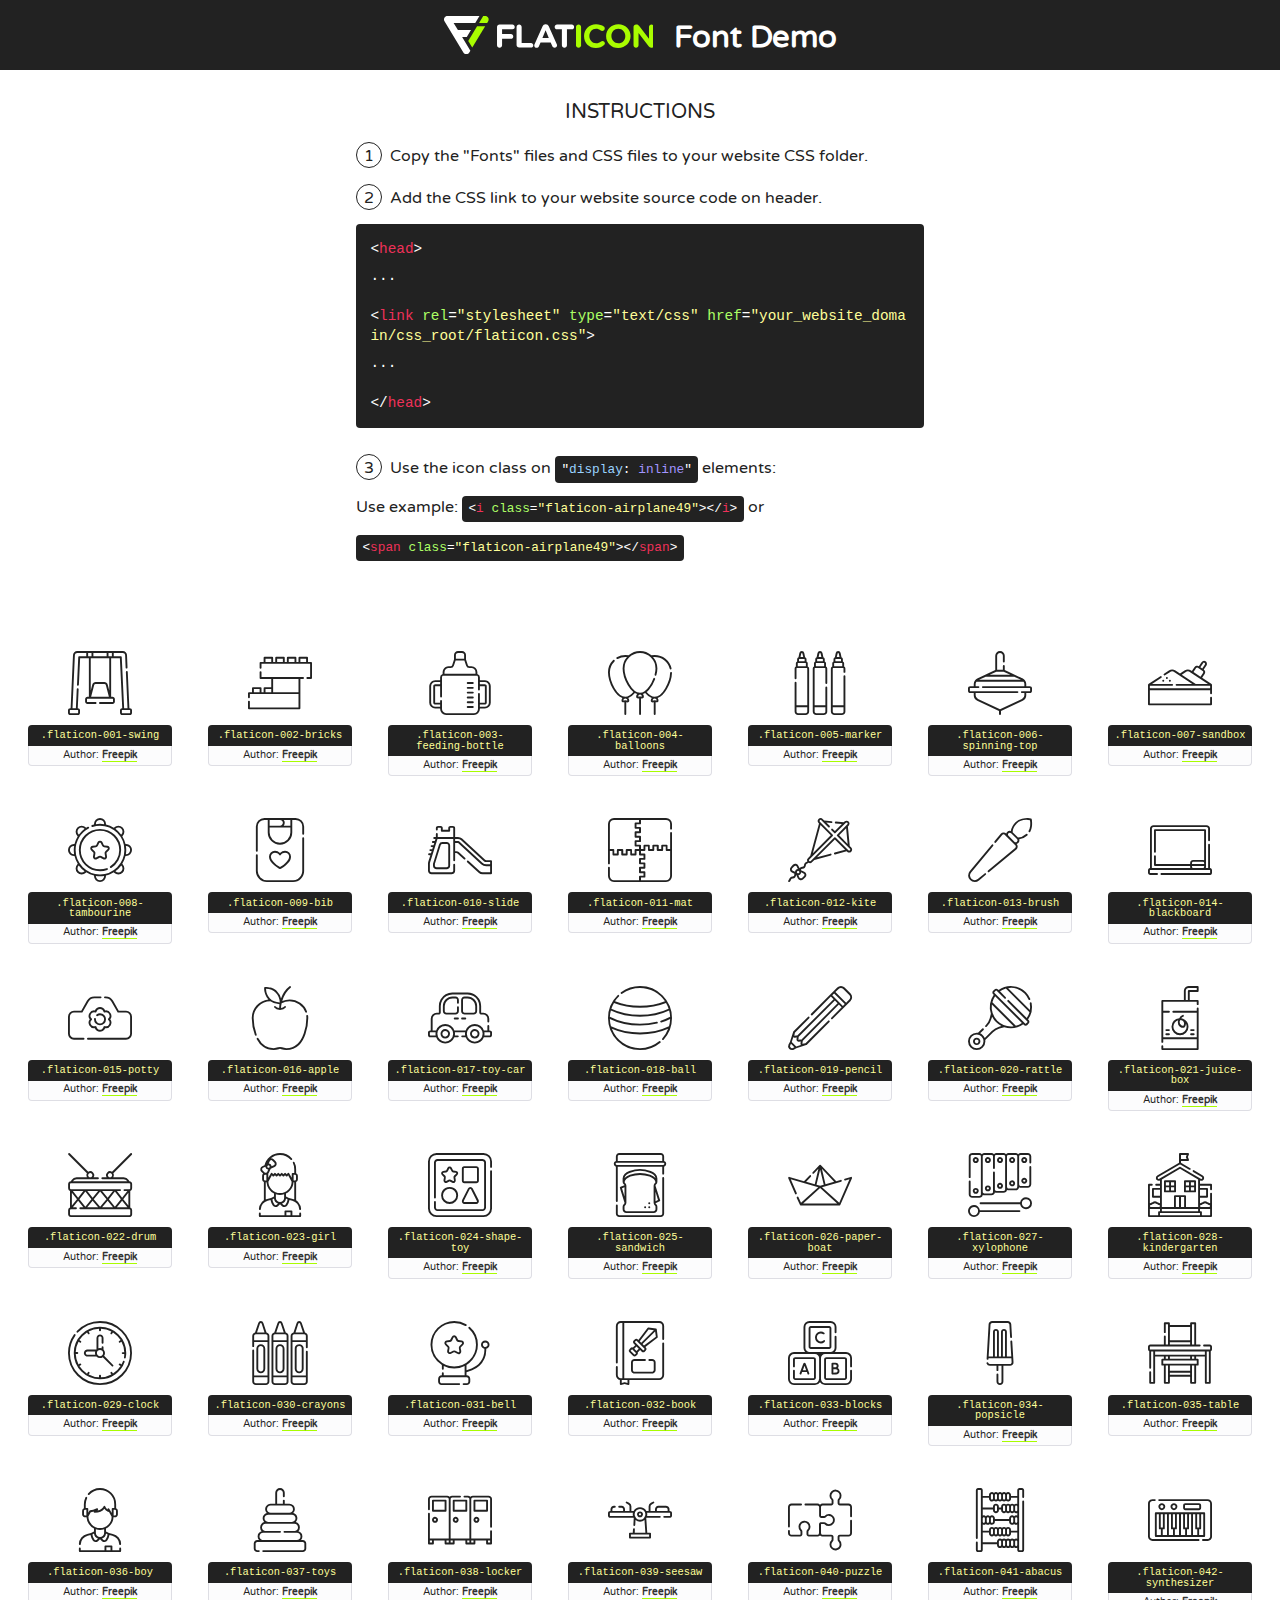
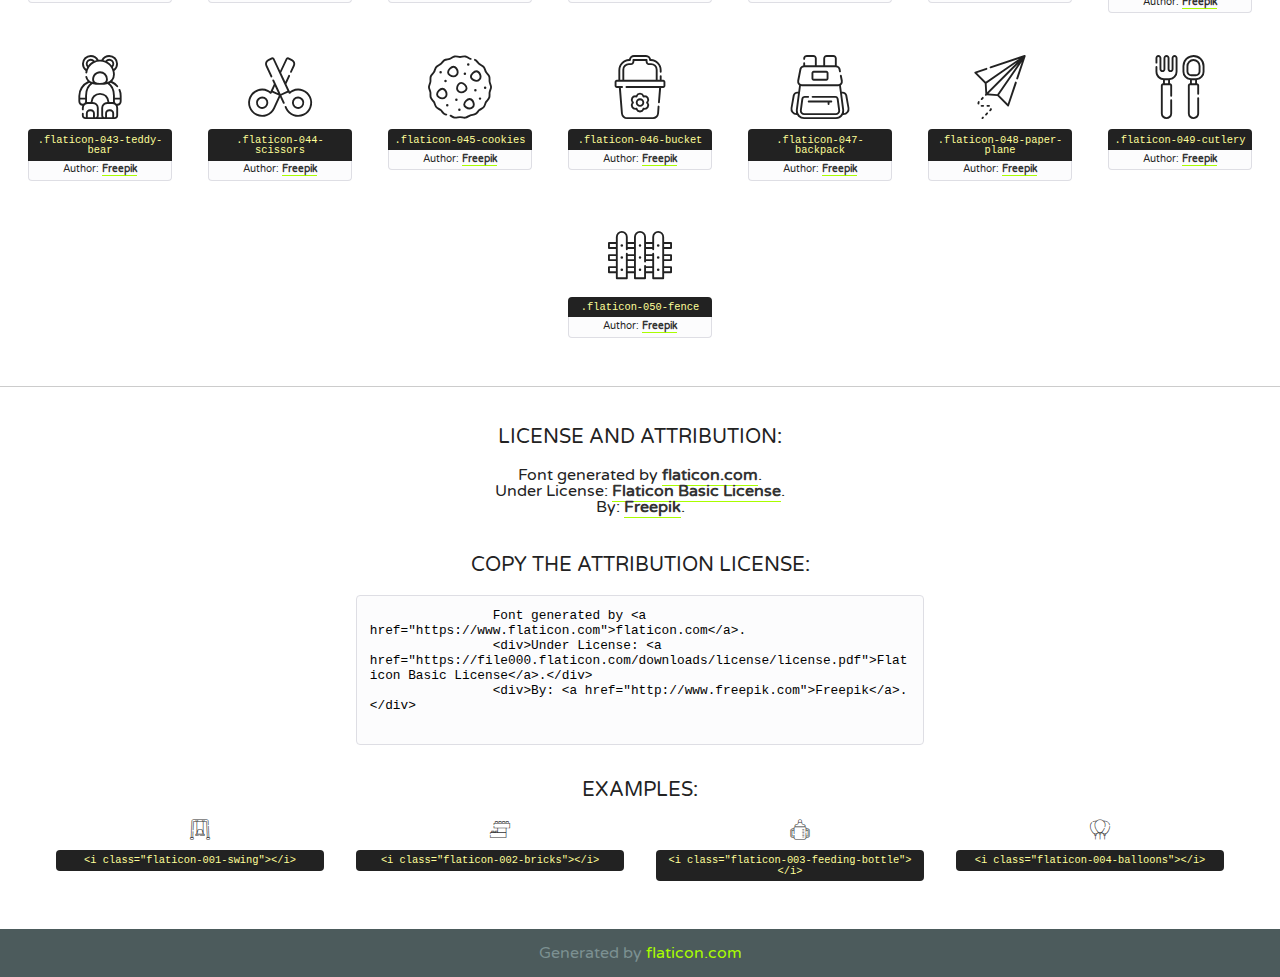
<file: lib/flaticon/font/flaticon.html>
<!DOCTYPE html>
<!--
  Flaticon icon font: Flaticon
  Creation date: 11/06/2020 07:22
-->
<html>
    <!DOCTYPE html>

    <head>
        <title>Flaticon WebFont</title>
        <link href="http://fonts.googleapis.com/css?family=Varela+Round" rel="stylesheet" type="text/css" />
        <link rel="stylesheet" type="text/css" href="flaticon.css">
        <meta charset="UTF-8">
        <style>
            html, body, div, span, applet, object, iframe,
            h1, h2, h3, h4, h5, h6, p, blockquote, pre,
            a, abbr, acronym, address, big, cite, code,
            del, dfn, em, img, ins, kbd, q, s, samp,
            small, strike, strong, sub, sup, tt, var,
            b, u, i, center,
            dl, dt, dd, ol, ul, li,
            fieldset, form, label, legend,
            table, caption, tbody, tfoot, thead, tr, th, td,
            article, aside, canvas, details, embed,
            figure, figcaption, footer, header, hgroup,
            menu, nav, output, ruby, section, summary,
            time, mark, audio, video {
                margin: 0;
                padding: 0;
                border: 0;
                font-size: 100%;
                font: inherit;
                vertical-align: baseline;
            }
            /* HTML5 display-role reset for older browsers */
            article, aside, details, figcaption, figure,
            footer, header, hgroup, menu, nav, section {
                display: block;
            }
            body {
                line-height: 1;
            }
            ol, ul {
                list-style: none;
            }
            blockquote, q {
                quotes: none;
            }
            blockquote:before, blockquote:after,
            q:before, q:after {
                content: '';
                content: none;
            }
            table {
                border-collapse: collapse;
                border-spacing: 0;
            }
            body {
                font-family: 'Varela Round', Helvetica, Arial, sans-serif;
                font-size: 16px;
                color: #222;
            }
            a {
                color: #333;
                border-bottom: 1px solid #a9fd00;
                font-weight: bold;
                text-decoration: none;
            }
            * {
                -moz-box-sizing: border-box;
                -webkit-box-sizing: border-box;
                box-sizing: border-box;
                margin: 0;
                padding: 0;
            }
            [class^="flaticon-"]:before, [class*=" flaticon-"]:before, [class^="flaticon-"]:after, [class*=" flaticon-"]:after {
                font-family: Flaticon;
                font-size: 30px;
                font-style: normal;
                margin-left: 20px;
                color: #333;
            }
            .wrapper {
                max-width: 600px;
                margin: auto;
                padding: 0 1em;
            }
            .title {
                font-size: 1.25em;
                text-align: center;
                margin-bottom: 1em;
                text-transform: uppercase;
            }
            header {
                text-align: center;
                background-color: #222;
                color: #fff;
                padding: 1em;
            }
            header .logo {
                width: 210px;
                height: 38px;
                display: inline-block;
                vertical-align: middle;
                margin-right: 1em;
                border: none;
            }
            header strong {
                font-size: 1.95em;
                font-weight: bold;
                vertical-align: middle;
                margin-top: 5px;
                display: inline-block;
            }
            .demo {
                margin: 2em auto;
                line-height: 1.25em;
            }
            .demo ul li {
                margin-bottom: 1em;
            }
            .demo ul li .num {
                color: #222;
                border-radius: 20px;
                display: inline-block;
                width: 26px;
                padding: 3px;
                height: 26px;
                text-align: center;
                margin-right: 0.5em;
                border: 1px solid #222;
            }
            .demo ul li code {
                background-color: #222;
                border-radius: 4px;
                padding: 0.25em 0.5em;
                display: inline-block;
                color: #fff;
                font-family: Consolas,Monaco,Lucida Console,Liberation Mono,DejaVu Sans Mono,Bitstream Vera Sans Mono,Courier New, monospace;
                font-weight: lighter;
                margin-top: 1em;
                font-size: 0.8em;
                word-break: break-all;
            }
            .demo ul li code.big {
                padding: 1em;
                font-size: 0.9em;
            }
            .demo ul li code .red {
                color: #EF3159;
            }
            .demo ul li code .green {
                color: #ACFF65;
            }
            .demo ul li code .yellow {
                color: #FFFF99;
            }
            .demo ul li code .blue {
                color: #99D3FF;
            }
            .demo ul li code .purple {
                color: #A295FF;
            }
            .demo ul li code .dots {
                margin-top: 0.5em;
                display: block;
            }
            #glyphs {
                border-bottom: 1px solid #ccc;
                padding: 2em 0;
                text-align: center;
            }
            .glyph {
                display: inline-block;
                width: 9em;
                margin: 1em;
                text-align: center;
                vertical-align: top;
                background: #FFF;
            }
            .glyph .glyph-icon {
                padding: 10px;
                display: block;
                font-family:"Flaticon";
                font-size: 64px;
                line-height: 1;
            }
            .glyph .glyph-icon:before {
                font-size: 64px;
                color: #222;
                margin-left: 0;
            }
            .class-name {
                font-size: 0.65em;
                background-color: #222;
                color: #fff;
                border-radius: 4px 4px 0 0;
                padding: 0.5em;
                color: #FFFF99;
                font-family: Consolas,Monaco,Lucida Console,Liberation Mono,DejaVu Sans Mono,Bitstream Vera Sans Mono,Courier New, monospace;
            }
            .author-name {
                font-size: 0.6em;
                background-color: #fcfcfd;
                border: 1px solid #DEDEE4;
                border-top: 0;
                border-radius: 0 0 4px 4px;
                padding: 0.5em;
            }
            .class-name:last-child {
                font-size: 10px;
                color:#888;
            }
            .class-name:last-child a {
                font-size: 10px;
                color:#555;
            }
            .class-name:last-child a:hover {
                color:#a9fd00;
            }
            .glyph > input {
                display: block;
                width: 100px;
                margin: 5px auto;
                text-align: center;
                font-size: 12px;
                cursor: text;
            }
            .glyph > input.icon-input {
                font-family:"Flaticon";
                font-size: 16px;
                margin-bottom: 10px;
            }
            .attribution .title {
                margin-top: 2em;
            }
            .attribution textarea {
                background-color: #fcfcfd;
                padding: 1em;
                border: none;
                box-shadow: none;
                border: 1px solid #DEDEE4;
                border-radius: 4px;
                resize: none;
                width: 100%;
                height: 150px;
                font-size: 0.8em;
                font-family: Consolas,Monaco,Lucida Console,Liberation Mono,DejaVu Sans Mono,Bitstream Vera Sans Mono,Courier New, monospace;
                -webkit-appearance: none;
            }
            .iconsuse {
                margin: 2em auto;
                text-align: center;
                max-width: 1200px;
            }
            .iconsuse:after {
                content: '';
                display: table;
                clear: both;
            }
            .iconsuse .image {
                float: left;
                width: 25%;
                padding: 0 1em;
            }
            .iconsuse .image p {
                margin-bottom: 1em;
            }
            .iconsuse .image span {
                display: block;
                font-size: 0.65em;
                background-color: #222;
                color: #fff;
                border-radius: 4px;
                padding: 0.5em;
                color: #FFFF99;
                margin-top: 1em;
                font-family: Consolas,Monaco,Lucida Console,Liberation Mono,DejaVu Sans Mono,Bitstream Vera Sans Mono,Courier New, monospace;
            }
            #footer {
                text-align: center;
                background-color: #4C5B5C;
                color: #7c9192;
                padding: 1em;
            }
            #footer a {
                border: none;
                color: #a9fd00;
                font-weight: normal;
            }
            @media (max-width: 960px) {
                .iconsuse .image {
                    width: 50%;
                }
            }
            @media (max-width: 560px) {
                .iconsuse .image {
                    width: 100%;
                }
            }
            .attrDiv {

            }
        </style>
        <link rel="stylesheet" href="flaticon.css">
    </head>

    <body class="characters-off">
        <header>
            <a href="https://www.flaticon.com" target="_blank" class="logo">
                <svg version="1.1" xmlns="http://www.w3.org/2000/svg" xmlns:xlink="http://www.w3.org/1999/xlink" xmlns:a="http://ns.adobe.com/AdobeSVGViewerExtensions/3.0/" viewBox="0 0 560.875 102.036" enable-background="new 0 0 560.875 102.036" xml:space="preserve">
                        <defs>
                        </defs>
                        <g>
                            <g class="letters">
                                <path fill="#ffffff" d="M141.596,29.675c0-3.777,2.985-6.767,6.764-6.767h34.438c3.426,0,6.15,2.728,6.15,6.15
                                c0,3.43-2.724,6.149-6.15,6.149h-27.674v13.091h23.719c3.429,0,6.151,2.724,6.151,6.15c0,3.43-2.723,6.149-6.151,6.149h-23.719
                                v17.574c0,3.773-2.986,6.761-6.764,6.761c-3.779,0-6.764-2.989-6.764-6.761V29.675z"></path>
                                <path fill="#ffffff" d="M193.844,29.149c0-3.781,2.985-6.767,6.764-6.767c3.776,0,6.763,2.985,6.763,6.767v42.957h25.039
                                c3.426,0,6.149,2.726,6.149,6.153c0,3.425-2.723,6.15-6.149,6.15h-31.802c-3.779,0-6.764-2.986-6.764-6.768V29.149z"></path>
                                <path fill="#ffffff" d="M241.891,75.71l21.438-48.407c1.492-3.341,4.215-5.357,7.906-5.357h0.792
                                c3.686,0,6.323,2.017,7.815,5.357l21.439,48.407c0.436,0.967,0.701,1.845,0.701,2.723c0,3.602-2.809,6.501-6.414,6.501
                                c-3.161,0-5.269-1.845-6.499-4.655l-4.132-9.661h-27.059l-4.301,10.102c-1.144,2.631-3.426,4.214-6.237,4.214
                                c-3.517,0-6.24-2.81-6.24-6.325C241.1,77.64,241.451,76.677,241.891,75.71z M279.932,58.666l-8.521-20.297l-8.526,20.297H279.932
                                z"></path>
                                <path fill="#ffffff" d="M314.864,35.387H301.86c-3.429,0-6.239-2.813-6.239-6.238c0-3.429,2.811-6.24,6.239-6.24h39.533
                                c3.426,0,6.237,2.811,6.237,6.24c0,3.425-2.811,6.238-6.237,6.238h-13.001v42.785c0,3.773-2.99,6.761-6.764,6.761
                                c-3.779,0-6.764-2.989-6.764-6.761V35.387z"></path>
                                <path fill="#A9FD00" d="M352.615,29.149c0-3.781,2.985-6.767,6.767-6.767c3.774,0,6.761,2.985,6.761,6.767v49.024
                                c0,3.773-2.987,6.761-6.761,6.761c-3.781,0-6.767-2.989-6.767-6.761V29.149z"></path>
                                <path fill="#A9FD00" d="M374.132,53.836v-0.179c0-17.481,13.178-31.801,32.065-31.801c9.22,0,15.459,2.458,20.557,6.238
                                c1.402,1.054,2.637,2.985,2.637,5.357c0,3.692-2.985,6.59-6.681,6.59c-1.845,0-3.071-0.702-4.044-1.319
                                c-3.776-2.813-7.729-4.393-12.562-4.393c-10.364,0-17.831,8.611-17.831,19.154v0.173c0,10.542,7.291,19.329,17.831,19.329
                                c5.715,0,9.492-1.756,13.359-4.834c1.049-0.874,2.458-1.491,4.039-1.491c3.429,0,6.325,2.813,6.325,6.236
                                c0,2.106-1.056,3.78-2.282,4.834c-5.539,4.834-12.036,7.733-21.878,7.733C387.572,85.464,374.132,71.493,374.132,53.836z"></path>
                                <path fill="#A9FD00" d="M433.009,53.836v-0.179c0-17.481,13.79-31.801,32.766-31.801c18.981,0,32.592,14.143,32.592,31.628v0.173
                                c0,17.483-13.785,31.807-32.769,31.807C446.625,85.464,433.009,71.32,433.009,53.836z M484.224,53.836v-0.179
                                c0-10.539-7.725-19.326-18.626-19.326c-10.893,0-18.449,8.611-18.449,19.154v0.173c0,10.542,7.73,19.329,18.626,19.329
                                C476.676,72.986,484.224,64.378,484.224,53.836z"></path>
                                <path fill="#A9FD00" d="M506.233,29.321c0-3.774,2.99-6.763,6.767-6.763h1.401c3.252,0,5.183,1.583,7.029,3.953l26.093,34.265
                                V29.059c0-3.692,2.99-6.677,6.681-6.677c3.683,0,6.671,2.985,6.671,6.677v48.934c0,3.78-2.987,6.765-6.764,6.765h-0.436
                                c-3.257,0-5.188-1.581-7.034-3.953l-27.056-35.492v32.944c0,3.687-2.985,6.676-6.678,6.676c-3.683,0-6.673-2.989-6.673-6.676
                                V29.321z"></path>
                            </g>
                            <g class="insignia">
                                <path fill="#ffffff" d="M48.372,56.137h12.517l11.156-18.537H37.186L25.688,18.539h57.825L94.668,0H9.271
                                C5.925,0,2.842,1.801,1.198,4.716c-1.644,2.907-1.593,6.482,0.134,9.343l50.38,83.501c1.678,2.781,4.689,4.476,7.938,4.476
                                c3.246,0,6.257-1.695,7.935-4.476l2.898-4.804L48.372,56.137z"></path>
                                <g class="i">
                                    <path fill="#A9FD00" d="M93.575,18.539h0.031v0.004l21.652,0.004l2.705-4.488c1.727-2.861,1.778-6.436,0.133-9.343
                                    C116.454,1.801,113.371,0,110.026,0h-5.294L93.575,18.539z"></path>
                                    <polygon fill="#A9FD00" points="88.291,27.356 64.725,66.486 75.519,84.404 109.942,27.356"></polygon>
                                </g>
                            </g>
                        </g>
                    </svg>
            </a>
            <strong>Font Demo</strong>
        </header>

        <section class="demo wrapper">
            <p class="title">Instructions</p>
            <ul>
                <li>
                    <span class="num">1</span>Copy the "Fonts" files and CSS files to your website CSS folder.
                </li>
                <li>
                    <span class="num">2</span>Add the CSS link to your website source code on header.
                    <code class="big">
                        &lt;<span class="red">head</span>&gt;
                        <br/><span class="dots">...</span>
                        <br/>&lt;<span class="red">link</span> <span class="green">rel</span>=<span class="yellow">"stylesheet"</span> <span class="green">type</span>=<span class="yellow">"text/css"</span> <span class="green">href</span>=<span class="yellow">"your_website_domain/css_root/flaticon.css"</span>&gt;
                        <br/><span class="dots">...</span>
                        <br/>&lt;/<span class="red">head</span>&gt;
                    </code>
                </li>

                <li>
                    <p>
                        <span class="num">3</span>Use the icon class on <code>"<span class="blue">display</span>:<span class="purple"> inline</span>"</code> elements:
                        <br />
                        Use example:
                        <code>
                            &lt;<span class="red">i</span> <span class="green">class</span>=<span class="yellow">&quot;flaticon-airplane49&quot;</span>&gt;&lt;/<span class="red">i</span>&gt;
                        </code> or
                        <code>&lt;<span class="red">span</span> <span class="green">class</span>=<span class="yellow">&quot;flaticon-airplane49&quot;</span>&gt;&lt;/<span class="red">span</span>&gt;</code>
                    </p>
                </li>
            </ul>
        </section>

        <section id="glyphs">
            
            <div class="glyph"><div class="glyph-icon flaticon-001-swing"></div>
                <div class="class-name">.flaticon-001-swing</div>
                <div class="author-name">Author: <a href="http://www.freepik.com" title="Freepik">Freepik</a> </div>
            </div>
            
            <div class="glyph"><div class="glyph-icon flaticon-002-bricks"></div>
                <div class="class-name">.flaticon-002-bricks</div>
                <div class="author-name">Author: <a href="http://www.freepik.com" title="Freepik">Freepik</a> </div>
            </div>
            
            <div class="glyph"><div class="glyph-icon flaticon-003-feeding-bottle"></div>
                <div class="class-name">.flaticon-003-feeding-bottle</div>
                <div class="author-name">Author: <a href="http://www.freepik.com" title="Freepik">Freepik</a> </div>
            </div>
            
            <div class="glyph"><div class="glyph-icon flaticon-004-balloons"></div>
                <div class="class-name">.flaticon-004-balloons</div>
                <div class="author-name">Author: <a href="http://www.freepik.com" title="Freepik">Freepik</a> </div>
            </div>
            
            <div class="glyph"><div class="glyph-icon flaticon-005-marker"></div>
                <div class="class-name">.flaticon-005-marker</div>
                <div class="author-name">Author: <a href="http://www.freepik.com" title="Freepik">Freepik</a> </div>
            </div>
            
            <div class="glyph"><div class="glyph-icon flaticon-006-spinning-top"></div>
                <div class="class-name">.flaticon-006-spinning-top</div>
                <div class="author-name">Author: <a href="http://www.freepik.com" title="Freepik">Freepik</a> </div>
            </div>
            
            <div class="glyph"><div class="glyph-icon flaticon-007-sandbox"></div>
                <div class="class-name">.flaticon-007-sandbox</div>
                <div class="author-name">Author: <a href="http://www.freepik.com" title="Freepik">Freepik</a> </div>
            </div>
            
            <div class="glyph"><div class="glyph-icon flaticon-008-tambourine"></div>
                <div class="class-name">.flaticon-008-tambourine</div>
                <div class="author-name">Author: <a href="http://www.freepik.com" title="Freepik">Freepik</a> </div>
            </div>
            
            <div class="glyph"><div class="glyph-icon flaticon-009-bib"></div>
                <div class="class-name">.flaticon-009-bib</div>
                <div class="author-name">Author: <a href="http://www.freepik.com" title="Freepik">Freepik</a> </div>
            </div>
            
            <div class="glyph"><div class="glyph-icon flaticon-010-slide"></div>
                <div class="class-name">.flaticon-010-slide</div>
                <div class="author-name">Author: <a href="http://www.freepik.com" title="Freepik">Freepik</a> </div>
            </div>
            
            <div class="glyph"><div class="glyph-icon flaticon-011-mat"></div>
                <div class="class-name">.flaticon-011-mat</div>
                <div class="author-name">Author: <a href="http://www.freepik.com" title="Freepik">Freepik</a> </div>
            </div>
            
            <div class="glyph"><div class="glyph-icon flaticon-012-kite"></div>
                <div class="class-name">.flaticon-012-kite</div>
                <div class="author-name">Author: <a href="http://www.freepik.com" title="Freepik">Freepik</a> </div>
            </div>
            
            <div class="glyph"><div class="glyph-icon flaticon-013-brush"></div>
                <div class="class-name">.flaticon-013-brush</div>
                <div class="author-name">Author: <a href="http://www.freepik.com" title="Freepik">Freepik</a> </div>
            </div>
            
            <div class="glyph"><div class="glyph-icon flaticon-014-blackboard"></div>
                <div class="class-name">.flaticon-014-blackboard</div>
                <div class="author-name">Author: <a href="http://www.freepik.com" title="Freepik">Freepik</a> </div>
            </div>
            
            <div class="glyph"><div class="glyph-icon flaticon-015-potty"></div>
                <div class="class-name">.flaticon-015-potty</div>
                <div class="author-name">Author: <a href="http://www.freepik.com" title="Freepik">Freepik</a> </div>
            </div>
            
            <div class="glyph"><div class="glyph-icon flaticon-016-apple"></div>
                <div class="class-name">.flaticon-016-apple</div>
                <div class="author-name">Author: <a href="http://www.freepik.com" title="Freepik">Freepik</a> </div>
            </div>
            
            <div class="glyph"><div class="glyph-icon flaticon-017-toy-car"></div>
                <div class="class-name">.flaticon-017-toy-car</div>
                <div class="author-name">Author: <a href="http://www.freepik.com" title="Freepik">Freepik</a> </div>
            </div>
            
            <div class="glyph"><div class="glyph-icon flaticon-018-ball"></div>
                <div class="class-name">.flaticon-018-ball</div>
                <div class="author-name">Author: <a href="http://www.freepik.com" title="Freepik">Freepik</a> </div>
            </div>
            
            <div class="glyph"><div class="glyph-icon flaticon-019-pencil"></div>
                <div class="class-name">.flaticon-019-pencil</div>
                <div class="author-name">Author: <a href="http://www.freepik.com" title="Freepik">Freepik</a> </div>
            </div>
            
            <div class="glyph"><div class="glyph-icon flaticon-020-rattle"></div>
                <div class="class-name">.flaticon-020-rattle</div>
                <div class="author-name">Author: <a href="http://www.freepik.com" title="Freepik">Freepik</a> </div>
            </div>
            
            <div class="glyph"><div class="glyph-icon flaticon-021-juice-box"></div>
                <div class="class-name">.flaticon-021-juice-box</div>
                <div class="author-name">Author: <a href="http://www.freepik.com" title="Freepik">Freepik</a> </div>
            </div>
            
            <div class="glyph"><div class="glyph-icon flaticon-022-drum"></div>
                <div class="class-name">.flaticon-022-drum</div>
                <div class="author-name">Author: <a href="http://www.freepik.com" title="Freepik">Freepik</a> </div>
            </div>
            
            <div class="glyph"><div class="glyph-icon flaticon-023-girl"></div>
                <div class="class-name">.flaticon-023-girl</div>
                <div class="author-name">Author: <a href="http://www.freepik.com" title="Freepik">Freepik</a> </div>
            </div>
            
            <div class="glyph"><div class="glyph-icon flaticon-024-shape-toy"></div>
                <div class="class-name">.flaticon-024-shape-toy</div>
                <div class="author-name">Author: <a href="http://www.freepik.com" title="Freepik">Freepik</a> </div>
            </div>
            
            <div class="glyph"><div class="glyph-icon flaticon-025-sandwich"></div>
                <div class="class-name">.flaticon-025-sandwich</div>
                <div class="author-name">Author: <a href="http://www.freepik.com" title="Freepik">Freepik</a> </div>
            </div>
            
            <div class="glyph"><div class="glyph-icon flaticon-026-paper-boat"></div>
                <div class="class-name">.flaticon-026-paper-boat</div>
                <div class="author-name">Author: <a href="http://www.freepik.com" title="Freepik">Freepik</a> </div>
            </div>
            
            <div class="glyph"><div class="glyph-icon flaticon-027-xylophone"></div>
                <div class="class-name">.flaticon-027-xylophone</div>
                <div class="author-name">Author: <a href="http://www.freepik.com" title="Freepik">Freepik</a> </div>
            </div>
            
            <div class="glyph"><div class="glyph-icon flaticon-028-kindergarten"></div>
                <div class="class-name">.flaticon-028-kindergarten</div>
                <div class="author-name">Author: <a href="http://www.freepik.com" title="Freepik">Freepik</a> </div>
            </div>
            
            <div class="glyph"><div class="glyph-icon flaticon-029-clock"></div>
                <div class="class-name">.flaticon-029-clock</div>
                <div class="author-name">Author: <a href="http://www.freepik.com" title="Freepik">Freepik</a> </div>
            </div>
            
            <div class="glyph"><div class="glyph-icon flaticon-030-crayons"></div>
                <div class="class-name">.flaticon-030-crayons</div>
                <div class="author-name">Author: <a href="http://www.freepik.com" title="Freepik">Freepik</a> </div>
            </div>
            
            <div class="glyph"><div class="glyph-icon flaticon-031-bell"></div>
                <div class="class-name">.flaticon-031-bell</div>
                <div class="author-name">Author: <a href="http://www.freepik.com" title="Freepik">Freepik</a> </div>
            </div>
            
            <div class="glyph"><div class="glyph-icon flaticon-032-book"></div>
                <div class="class-name">.flaticon-032-book</div>
                <div class="author-name">Author: <a href="http://www.freepik.com" title="Freepik">Freepik</a> </div>
            </div>
            
            <div class="glyph"><div class="glyph-icon flaticon-033-blocks"></div>
                <div class="class-name">.flaticon-033-blocks</div>
                <div class="author-name">Author: <a href="http://www.freepik.com" title="Freepik">Freepik</a> </div>
            </div>
            
            <div class="glyph"><div class="glyph-icon flaticon-034-popsicle"></div>
                <div class="class-name">.flaticon-034-popsicle</div>
                <div class="author-name">Author: <a href="http://www.freepik.com" title="Freepik">Freepik</a> </div>
            </div>
            
            <div class="glyph"><div class="glyph-icon flaticon-035-table"></div>
                <div class="class-name">.flaticon-035-table</div>
                <div class="author-name">Author: <a href="http://www.freepik.com" title="Freepik">Freepik</a> </div>
            </div>
            
            <div class="glyph"><div class="glyph-icon flaticon-036-boy"></div>
                <div class="class-name">.flaticon-036-boy</div>
                <div class="author-name">Author: <a href="http://www.freepik.com" title="Freepik">Freepik</a> </div>
            </div>
            
            <div class="glyph"><div class="glyph-icon flaticon-037-toys"></div>
                <div class="class-name">.flaticon-037-toys</div>
                <div class="author-name">Author: <a href="http://www.freepik.com" title="Freepik">Freepik</a> </div>
            </div>
            
            <div class="glyph"><div class="glyph-icon flaticon-038-locker"></div>
                <div class="class-name">.flaticon-038-locker</div>
                <div class="author-name">Author: <a href="http://www.freepik.com" title="Freepik">Freepik</a> </div>
            </div>
            
            <div class="glyph"><div class="glyph-icon flaticon-039-seesaw"></div>
                <div class="class-name">.flaticon-039-seesaw</div>
                <div class="author-name">Author: <a href="http://www.freepik.com" title="Freepik">Freepik</a> </div>
            </div>
            
            <div class="glyph"><div class="glyph-icon flaticon-040-puzzle"></div>
                <div class="class-name">.flaticon-040-puzzle</div>
                <div class="author-name">Author: <a href="http://www.freepik.com" title="Freepik">Freepik</a> </div>
            </div>
            
            <div class="glyph"><div class="glyph-icon flaticon-041-abacus"></div>
                <div class="class-name">.flaticon-041-abacus</div>
                <div class="author-name">Author: <a href="http://www.freepik.com" title="Freepik">Freepik</a> </div>
            </div>
            
            <div class="glyph"><div class="glyph-icon flaticon-042-synthesizer"></div>
                <div class="class-name">.flaticon-042-synthesizer</div>
                <div class="author-name">Author: <a href="http://www.freepik.com" title="Freepik">Freepik</a> </div>
            </div>
            
            <div class="glyph"><div class="glyph-icon flaticon-043-teddy-bear"></div>
                <div class="class-name">.flaticon-043-teddy-bear</div>
                <div class="author-name">Author: <a href="http://www.freepik.com" title="Freepik">Freepik</a> </div>
            </div>
            
            <div class="glyph"><div class="glyph-icon flaticon-044-scissors"></div>
                <div class="class-name">.flaticon-044-scissors</div>
                <div class="author-name">Author: <a href="http://www.freepik.com" title="Freepik">Freepik</a> </div>
            </div>
            
            <div class="glyph"><div class="glyph-icon flaticon-045-cookies"></div>
                <div class="class-name">.flaticon-045-cookies</div>
                <div class="author-name">Author: <a href="http://www.freepik.com" title="Freepik">Freepik</a> </div>
            </div>
            
            <div class="glyph"><div class="glyph-icon flaticon-046-bucket"></div>
                <div class="class-name">.flaticon-046-bucket</div>
                <div class="author-name">Author: <a href="http://www.freepik.com" title="Freepik">Freepik</a> </div>
            </div>
            
            <div class="glyph"><div class="glyph-icon flaticon-047-backpack"></div>
                <div class="class-name">.flaticon-047-backpack</div>
                <div class="author-name">Author: <a href="http://www.freepik.com" title="Freepik">Freepik</a> </div>
            </div>
            
            <div class="glyph"><div class="glyph-icon flaticon-048-paper-plane"></div>
                <div class="class-name">.flaticon-048-paper-plane</div>
                <div class="author-name">Author: <a href="http://www.freepik.com" title="Freepik">Freepik</a> </div>
            </div>
            
            <div class="glyph"><div class="glyph-icon flaticon-049-cutlery"></div>
                <div class="class-name">.flaticon-049-cutlery</div>
                <div class="author-name">Author: <a href="http://www.freepik.com" title="Freepik">Freepik</a> </div>
            </div>
            
            <div class="glyph"><div class="glyph-icon flaticon-050-fence"></div>
                <div class="class-name">.flaticon-050-fence</div>
                <div class="author-name">Author: <a href="http://www.freepik.com" title="Freepik">Freepik</a> </div>
            </div>
            
        </section>

        <section class="attribution wrapper"   style="text-align:center;">
            <div class="title">License and attribution:</div>
            <div class="attrDiv">Font generated by <a href="https://www.flaticon.com">flaticon.com</a>.</div>
            <div class="attrDiv">Under License: <a href="https://file000.flaticon.com/downloads/license/license.pdf">Flaticon Basic License</a>.</div>
            <div class="attrDiv">By: <a href="http://www.freepik.com">Freepik</a>.</div>

            <div class="title">Copy the Attribution License:</div>
            <textarea onclick="this.focus();this.select();">
                Font generated by &lt;a href=&quot;https://www.flaticon.com&quot;&gt;flaticon.com&lt;/a&gt;.
                <div>Under License: <a href="https://file000.flaticon.com/downloads/license/license.pdf">Flaticon Basic License</a>.</div>
                <div>By: <a href="http://www.freepik.com">Freepik</a>.</div>
            </textarea>
        </section>

        <section class="iconsuse">
            <div class="title">Examples:</div>
            
            <div class="image">
                <p>
                    <i class="glyph-icon flaticon-001-swing"></i>
                    <span>&lt;i class=&quot;flaticon-001-swing&quot;&gt;&lt;/i&gt;</span>
                </p>
            </div>
            
            <div class="image">
                <p>
                    <i class="glyph-icon flaticon-002-bricks"></i>
                    <span>&lt;i class=&quot;flaticon-002-bricks&quot;&gt;&lt;/i&gt;</span>
                </p>
            </div>
            
            <div class="image">
                <p>
                    <i class="glyph-icon flaticon-003-feeding-bottle"></i>
                    <span>&lt;i class=&quot;flaticon-003-feeding-bottle&quot;&gt;&lt;/i&gt;</span>
                </p>
            </div>
            
            <div class="image">
                <p>
                    <i class="glyph-icon flaticon-004-balloons"></i>
                    <span>&lt;i class=&quot;flaticon-004-balloons&quot;&gt;&lt;/i&gt;</span>
                </p>
            </div>
            
        </section>

        <div id="footer">
            <div>Generated by <a href="https://www.flaticon.com">flaticon.com</a></div>
        </div>
    </body>
</html>
</file>
<file: lib/flaticon/font/flaticon.css>
@font-face {
  font-family: "Flaticon";
  src: url("./Flaticon.eot");
  src: url("./Flaticon.eot?#iefix") format("embedded-opentype"),
       url("./Flaticon.woff2") format("woff2"),
       url("./Flaticon.woff") format("woff"),
       url("./Flaticon.ttf") format("truetype"),
       url("./Flaticon.svg#Flaticon") format("svg");
  font-weight: normal;
  font-style: normal;
}

@media screen and (-webkit-min-device-pixel-ratio:0) {
  @font-face {
    font-family: "Flaticon";
    src: url("./Flaticon.svg#Flaticon") format("svg");
  }
}

[class^="flaticon-"]:before, [class*=" flaticon-"]:before,
[class^="flaticon-"]:after, [class*=" flaticon-"]:after {   
  font-family: Flaticon;
        font-size: 20px;
font-style: normal;
margin-left: 20px;
}

.flaticon-001-swing:before { content: "\f100"; }
.flaticon-002-bricks:before { content: "\f101"; }
.flaticon-003-feeding-bottle:before { content: "\f102"; }
.flaticon-004-balloons:before { content: "\f103"; }
.flaticon-005-marker:before { content: "\f104"; }
.flaticon-006-spinning-top:before { content: "\f105"; }
.flaticon-007-sandbox:before { content: "\f106"; }
.flaticon-008-tambourine:before { content: "\f107"; }
.flaticon-009-bib:before { content: "\f108"; }
.flaticon-010-slide:before { content: "\f109"; }
.flaticon-011-mat:before { content: "\f10a"; }
.flaticon-012-kite:before { content: "\f10b"; }
.flaticon-013-brush:before { content: "\f10c"; }
.flaticon-014-blackboard:before { content: "\f10d"; }
.flaticon-015-potty:before { content: "\f10e"; }
.flaticon-016-apple:before { content: "\f10f"; }
.flaticon-017-toy-car:before { content: "\f110"; }
.flaticon-018-ball:before { content: "\f111"; }
.flaticon-019-pencil:before { content: "\f112"; }
.flaticon-020-rattle:before { content: "\f113"; }
.flaticon-021-juice-box:before { content: "\f114"; }
.flaticon-022-drum:before { content: "\f115"; }
.flaticon-023-girl:before { content: "\f116"; }
.flaticon-024-shape-toy:before { content: "\f117"; }
.flaticon-025-sandwich:before { content: "\f118"; }
.flaticon-026-paper-boat:before { content: "\f119"; }
.flaticon-027-xylophone:before { content: "\f11a"; }
.flaticon-028-kindergarten:before { content: "\f11b"; }
.flaticon-029-clock:before { content: "\f11c"; }
.flaticon-030-crayons:before { content: "\f11d"; }
.flaticon-031-bell:before { content: "\f11e"; }
.flaticon-032-book:before { content: "\f11f"; }
.flaticon-033-blocks:before { content: "\f120"; }
.flaticon-034-popsicle:before { content: "\f121"; }
.flaticon-035-table:before { content: "\f122"; }
.flaticon-036-boy:before { content: "\f123"; }
.flaticon-037-toys:before { content: "\f124"; }
.flaticon-038-locker:before { content: "\f125"; }
.flaticon-039-seesaw:before { content: "\f126"; }
.flaticon-040-puzzle:before { content: "\f127"; }
.flaticon-041-abacus:before { content: "\f128"; }
.flaticon-042-synthesizer:before { content: "\f129"; }
.flaticon-043-teddy-bear:before { content: "\f12a"; }
.flaticon-044-scissors:before { content: "\f12b"; }
.flaticon-045-cookies:before { content: "\f12c"; }
.flaticon-046-bucket:before { content: "\f12d"; }
.flaticon-047-backpack:before { content: "\f12e"; }
.flaticon-048-paper-plane:before { content: "\f12f"; }
.flaticon-049-cutlery:before { content: "\f130"; }
.flaticon-050-fence:before { content: "\f131"; }
</file>
